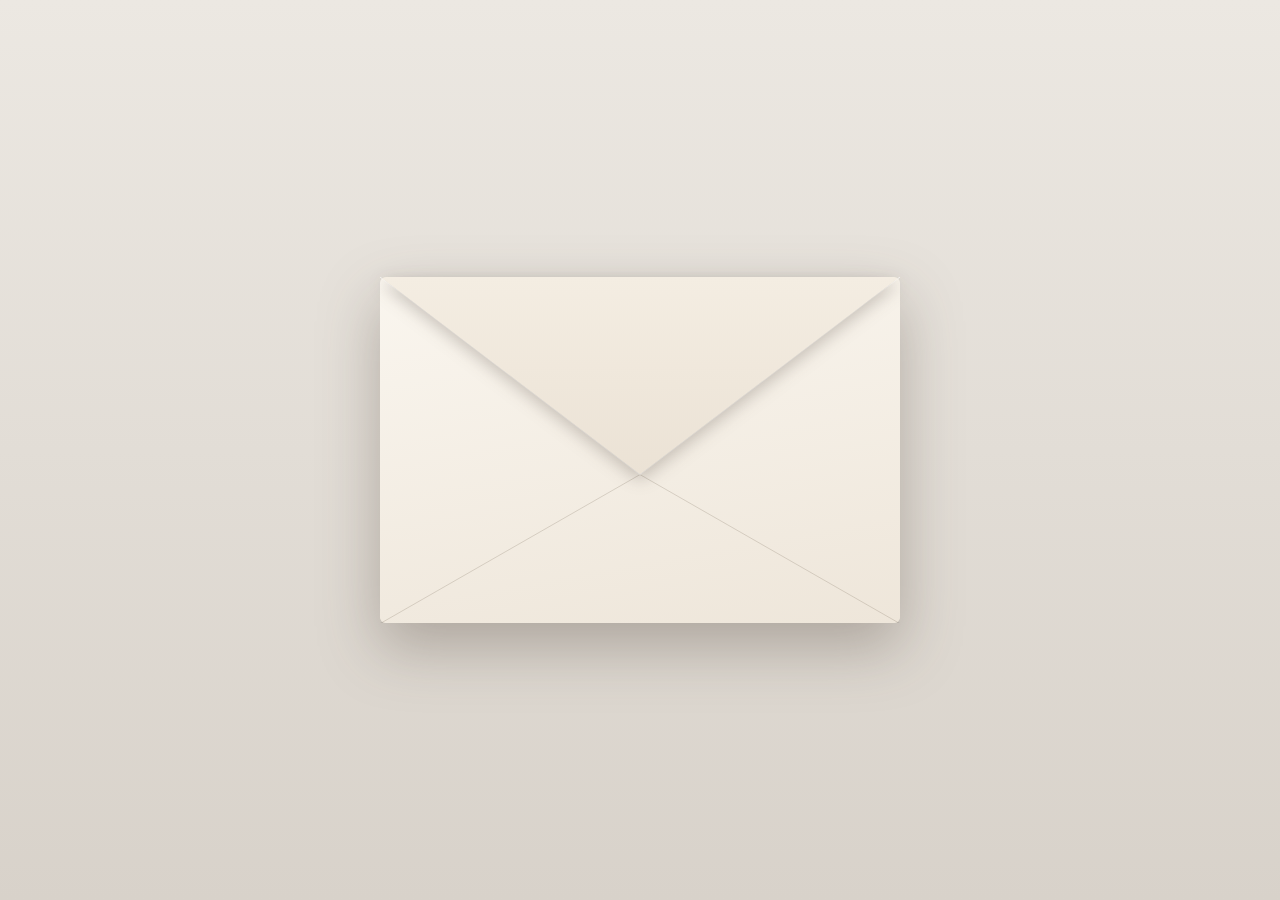
<file: public/assets/aistudio/A_letter_for_you__1__275c901e.html>
<!DOCTYPE html>
<html lang="en">
<head>
<meta charset="utf-8">
<meta name="viewport" content="width=device-width, initial-scale=1, viewport-fit=cover">
<title>A letter for you</title>
<link href="https://fonts.googleapis.com/css2?family=Cormorant+Garamond:wght@500;600&family=IBM+Plex+Mono:wght@400;500&display=swap" rel="stylesheet">
<style>
:root{
  --ink:#1f1b19; --wine:#6b2824; --cream:#f3e9de; --muted:#6f655a;
  --tex:url("data:image/svg+xml,%3Csvg xmlns='http://www.w3.org/2000/svg' width='300' height='300'%3E%3Cfilter id='p'%3E%3CfeTurbulence type='fractalNoise' baseFrequency='.045' numOctaves='5' seed='3'/%3E%3CfeDiffuseLighting lighting-color='%23fff' surfaceScale='2.2' diffuseConstant='1.25'%3E%3CfeDistantLight azimuth='45' elevation='62'/%3E%3C/feDiffuseLighting%3E%3C/filter%3E%3Crect width='300' height='300' filter='url(%23p)'/%3E%3C/svg%3E");
  --grain:url("data:image/svg+xml,%3Csvg xmlns='http://www.w3.org/2000/svg' width='200' height='200'%3E%3Cfilter id='n'%3E%3CfeTurbulence type='fractalNoise' baseFrequency='.9' numOctaves='2'/%3E%3CfeColorMatrix values='0 0 0 0 0 0 0 0 0 0 0 0 0 0 0 0 0 0 .14 0'/%3E%3C/filter%3E%3Crect width='200' height='200' filter='url(%23n)'/%3E%3C/svg%3E");
  box-sizing:border-box;
}
*{box-sizing:border-box}
html,body{height:100%;margin:0;-webkit-text-size-adjust:100%;text-size-adjust:100%}
body{overflow:hidden;background:linear-gradient(#ece8e2,#d8d2ca);font-family:'Cormorant Garamond',Georgia,serif;color:var(--ink)}

/* ---------- envelope ---------- */
.stage{position:fixed;inset:0;z-index:5;display:grid;place-items:center;padding:24px;cursor:pointer;-webkit-tap-highlight-color:transparent;touch-action:manipulation;transition:transform 1s cubic-bezier(.7,0,.3,1),opacity .9s ease}
.stage:focus-visible{outline:2px solid var(--muted);outline-offset:-8px}
.stage.gone{transform:translateY(40vh) scale(.9);opacity:0;pointer-events:none}
.stage.hidden{visibility:hidden}
.persp{perspective:1400px;width:min(92vw,520px)}
.env{position:relative;width:100%;aspect-ratio:3/2;filter:drop-shadow(0 24px 30px rgba(60,48,38,.3));animation:settle 1.1s ease both}
@keyframes settle{from{opacity:0;transform:translateY(14px)}}
.env>*{position:absolute}
.back{inset:0;background:#e4dcd0;border-radius:6px}
.peek{left:6%;right:6%;top:8%;bottom:6%;background:#f6efdf;border-radius:3px;z-index:1;transition:transform .9s .75s ease}
.open .peek{transform:translateY(-42%)}
.pocket{inset:0;z-index:2;border-radius:6px;background:linear-gradient(170deg,#faf6ef,#eee6da);clip-path:polygon(0 0,50% 57%,100% 0,100% 100%,0 100%)}
.lines{inset:0;z-index:3;pointer-events:none}
.lines svg{width:100%;height:100%;display:block}
.flapwrap{left:0;right:0;top:0;height:57%;z-index:4;transform-origin:top center;transition:transform .95s cubic-bezier(.5,0,.2,1),z-index 0s .42s;filter:drop-shadow(0 6px 8px rgba(60,48,38,.25))}
.open .flapwrap{transform:rotateX(180deg);z-index:0}
.flap{position:absolute;inset:0;border-radius:6px 6px 0 0;clip-path:polygon(0 0,100% 0,50% 100%);background:linear-gradient(#f4ede2,#ebe2d5)}

/* ---------- letter screen: wine background, textured paper ---------- */
.paper{position:fixed;inset:0;display:flex;flex-direction:column;align-items:center;gap:12px;
  padding:calc(22px + env(safe-area-inset-top,0px)) 14px calc(12px + env(safe-area-inset-bottom,0px));
  background:var(--grain),radial-gradient(ellipse at 50% 30%,#7b2f2b 0%,var(--wine) 55%,#561f1c 100%);
  visibility:hidden;pointer-events:none;z-index:3}
.show .paper{visibility:visible;pointer-events:auto}
.sheet{position:relative;flex:1;min-height:0;width:min(100%,540px);max-height:880px;display:flex;flex-direction:column;
  padding:24px 22px 22px;
  background:var(--tex),#f9f6f1;background-blend-mode:multiply;
  box-shadow:0 18px 26px rgba(20,5,5,.45),0 2px 3px rgba(20,5,5,.3);
  transform:translateY(60px) scale(.9);opacity:0}
.show .sheet{animation:pop 1.2s cubic-bezier(.2,.9,.3,1.05) forwards}
@keyframes pop{to{transform:none;opacity:1}}

.clip{position:absolute;top:-16px;right:18px;width:22px;height:62px;z-index:2;filter:drop-shadow(1px 3px 2px rgba(20,5,5,.35));pointer-events:none}
.stamp{float:left;width:44px;height:54px;margin:0 12px 6px 0;shape-outside:margin-box}
.stamp svg{width:100%;height:100%;display:block}

.text{flex:1;min-height:0;overflow:hidden;font-size:18px;line-height:1.25;font-weight:600}
.text p{margin:0 0 .5em;overflow-wrap:anywhere;opacity:0}
.text p:last-child{margin-bottom:0}
.show .text p{animation:ink .9s ease forwards;animation-delay:calc(1.1s + var(--i)*.35s)}
@keyframes ink{from{opacity:0;transform:translateY(8px);filter:blur(4px)}to{opacity:1;transform:none;filter:blur(0)}}
.stamp{opacity:0}
.show .stamp{animation:thud 1s 1.2s cubic-bezier(.2,.9,.3,1.2) forwards}
@keyframes thud{0%{opacity:0;transform:scale(1.9) rotate(-14deg)}55%{opacity:1;transform:scale(.92) rotate(-3deg)}75%{transform:scale(1.04) rotate(-5deg)}100%{opacity:1;transform:scale(1) rotate(-4deg)}}

/* timer under the letter */
.timer{flex:none;text-align:center;font-family:'IBM Plex Mono',monospace;color:var(--cream);opacity:0}
.show .timer{animation:ink .9s 3.4s ease forwards}
.tlabel{font-size:11px;letter-spacing:.14em;text-transform:uppercase;opacity:.85;line-height:1.3}
.tgrid{display:flex;justify-content:center;gap:8px;margin-top:6px}
.tgrid div{min-width:58px;border:1px solid rgba(243,233,222,.5);padding:4px 6px 3px}
.tgrid b{display:block;font-size:20px;font-weight:500;line-height:1.15;font-variant-numeric:tabular-nums}
.tgrid span{display:block;font-size:9px;letter-spacing:.12em;text-transform:uppercase;opacity:.8}
.tcontrols{display:flex;justify-content:center;align-items:center;gap:8px;margin-top:8px}
.btn-stop{display:inline-flex;align-items:center;gap:6px;padding:6px 14px;min-height:34px;font-family:'IBM Plex Mono',monospace;font-size:11px;font-weight:500;letter-spacing:.14em;text-transform:uppercase;color:var(--cream);background:rgba(243,233,222,.08);border:1px solid rgba(243,233,222,.5);border-radius:4px;cursor:pointer;transition:all .2s ease}
.btn-stop:hover{background:rgba(243,233,222,.18);border-color:rgba(243,233,222,.85);transform:translateY(-1px)}
.btn-stop:active{transform:translateY(0)}
.btn-stop.is-stopped{background:rgba(243,233,222,.2);border-color:rgba(243,233,222,.9)}
.tstatus{font-size:10px;letter-spacing:.1em;color:rgba(243,233,222,.8);margin-top:4px}

/* extra life */
.env{animation:settle 1.1s ease both,breathe 4.5s 1.2s ease-in-out infinite}
@keyframes breathe{50%{transform:translateY(-6px) rotate(-.4deg)}}
.flap{animation:nudge 4.5s 2.5s ease-in-out infinite}
@keyframes nudge{0%,86%,100%{transform:translateY(0)}90%{transform:translateY(-6px)}94%{transform:translateY(0)}97%{transform:translateY(-3px)}}
.sheen{inset:0;z-index:6;pointer-events:none;overflow:hidden;border-radius:6px}
.sheen::after{content:"";position:absolute;top:-20%;bottom:-20%;width:28%;left:-40%;background:linear-gradient(100deg,transparent,rgba(255,255,255,.6),transparent);transform:skewX(-18deg);animation:sweep 5.5s 2s ease-in-out infinite}
@keyframes sweep{0%{left:-40%}35%,100%{left:130%}}
.paper{perspective:1000px;touch-action:none}
.paper::before{content:"";position:absolute;inset:0;background:radial-gradient(circle at 50% 40%,rgba(255,170,140,.16),transparent 60%);animation:glow 7s ease-in-out infinite alternate;pointer-events:none}
@keyframes glow{from{opacity:.35;transform:scale(1)}to{opacity:1;transform:scale(1.15)}}
.dust{position:absolute;inset:0;overflow:hidden;pointer-events:none}
.dust i{position:absolute;bottom:-12px;border-radius:50%;background:radial-gradient(circle,rgba(255,235,215,.95),rgba(255,235,215,0) 70%);opacity:0;animation:rise linear infinite}
@keyframes rise{0%{transform:translate(0,0);opacity:0}15%{opacity:.7}85%{opacity:.45}100%{transform:translate(var(--dx),-105vh);opacity:0}}
.sheet{z-index:1;transition:rotate .2s ease-out}
.timer{position:relative;z-index:1}
.sheet::after{content:"";position:absolute;inset:0;pointer-events:none;background:linear-gradient(110deg,transparent 35%,rgba(255,255,255,.6) 50%,transparent 65%);background-size:250% 100%;background-position:150% 0;opacity:0}
.show .sheet::after{animation:glint 1.6s 1.4s ease-out forwards}
@keyframes glint{0%{opacity:1;background-position:150% 0}100%{opacity:0;background-position:-50% 0}}
.clip{transform-origin:50% 8%;opacity:0}
.show .clip{animation:clipin 1.4s 1s ease forwards}
@keyframes clipin{0%{opacity:0;transform:translateY(-40px) rotate(-30deg)}40%{opacity:1;transform:translateY(0) rotate(14deg)}60%{transform:rotate(-8deg)}80%{transform:rotate(4deg)}100%{opacity:1;transform:rotate(0)}}
.tgrid b.flip{animation:flip .45s ease}
@keyframes flip{from{opacity:0;transform:translateY(-8px)}to{opacity:1;transform:none}}
@media (prefers-reduced-motion:reduce){
  .dust,.sheen,.paper::before,.sheet::after{display:none}
  .flap{animation:none}
  .show .clip{animation:none;opacity:1}
  .tgrid b.flip{animation:none}
}
@media (prefers-reduced-motion:reduce){
  .stage,.peek,.flapwrap{transition-duration:.01s;transition-delay:0s}
  .env{animation:none}
  .show .sheet,.show .timer,.show .text p,.show .stamp{animation-duration:.01s;animation-delay:0s}
}
</style>
</head>
<body>

<div class="stage" id="stage" role="button" tabindex="0" aria-label="Open the letter">
  <div class="persp">
    <div class="env" id="env">
      <div class="back"></div>
      <div class="peek"></div>
      <div class="pocket"></div>
      <div class="lines" aria-hidden="true">
        <svg viewBox="0 0 300 200" preserveAspectRatio="none"><path d="M0 200 L150 114 L300 200" fill="none" stroke="rgba(110,95,80,.22)" stroke-width="1" vector-effect="non-scaling-stroke"/><path d="M0 0 L150 114 L300 0" fill="none" stroke="rgba(255,255,255,.7)" stroke-width="1" vector-effect="non-scaling-stroke"/></svg>
      </div>
      <div class="flapwrap"><div class="flap"></div></div>
      <div class="sheen" aria-hidden="true"></div>
    </div>
  </div>
</div>

<div class="paper">
  <div class="dust" id="dust" aria-hidden="true"></div>
  <article class="sheet" id="sheet">
    <svg class="clip" viewBox="0 0 22 62" aria-hidden="true">
      <defs><linearGradient id="cg" x1="0" y1="0" x2="1" y2="0"><stop offset="0" stop-color="#d9dce0"/><stop offset=".5" stop-color="#9aa0a8"/><stop offset="1" stop-color="#cfd3d8"/></linearGradient></defs>
      <path d="M6 58V12a5 5 0 0 1 10 0V50a3.4 3.4 0 0 1-6.8 0V18" fill="none" stroke="url(#cg)" stroke-width="2" stroke-linecap="round"/>
    </svg>

    <div class="text" id="text">
      <div class="stamp" id="stamp" aria-hidden="true"></div>
      <p style="--i:0">Njn orikalum anne hurt akkanm vicharichitlyaa njn ento ariyathe frustationil iy mundathe irnapoo ihsante account keri nokkiyatha like sorry njn chythth nalla thettan njn aa msg okke aynte sensil ee edthitt ollu pinne ink ntho iy njn karnam karnj parnjinte sheshm oru samadhanamvum ith vere ndyitlyaaa like iplm illaaa😩.</p>
      <p style="--i:1">pinne siba ann immane vilichath ink arilernuu ol inte per paryumn olod njn kore vattam msg parnjatha paryaryh paryath nn ink areela njn orikalum anood illa trust kalnjitlyaaa like sorry parnjit karym illa ariyaa but shemikanam plssss😭 ini orikalum inte sidn agne onnum ndvula</p>
      <p style="--i:2">njn tution vere drop akkiyath ernuu but ink iy ingane inne avoid akka like nthoko problem illa pole thoni agne etra effort idth njn</p>
      <p style="--i:3">Saturday vanni but iy vanilaa pinne sunday njn kore choychu but iy ank athonnum paryan intrst illa parnj agne ariyathe ahn njn ihsantel kand parnjth iy karnjapo thanne aa verkknathonnum iplm inte mindin poytlyaa njn karnam iy hurt ayiii sorry sorry sorry sorry</p>
      <p style="--i:4">njn annene kore karnj matte classil irn but ink ariya ankum hurt aykknnnn but ntha cheyyaaa ending ahnelum ink nammal thammil eplm happy aya oru ending ndvnm oru agrham ndyinu ith ipoo inod kore dheshym vech illa ending ayii le njn karnam iy bakkiollore onnum judge akkrth tta ihsankk onnum arilaa athe pole orkkke follow akkikondi bond vidarth iy ann parnjile tution kerandil irnunnu like ank itrm regret avan karnam njn ayiii sorrryy😭 njn ini pinnale veree sangadapedthee onnulyaaa</p>
      <p style="--i:5">inne eplm nalla memories ayit kann ink eplm agnen always aa good times ahn inshallah eplm adipoli ayii povv tta always miss youu💎💌  tripin vernm nn plan ndernu pinne ntho vanda thonnii epllem evdelm vech kanaaa inshallah see youu</p>
    </div>
  </article>

  <div class="timer" role="timer" aria-label="Time since we last spoke">
    <div class="tlabel">Days we haven’t spoken</div>
    <div class="tgrid">
      <div><b id="td">0</b><span>days</span></div>
      <div><b id="th">00</b><span>hours</span></div>
      <div><b id="tm">00</b><span>min</span></div>
      <div><b id="ts">00</b><span>sec</span></div>
    </div>
    <div class="tcontrols">
      <button type="button" class="btn-stop" id="btnStop" aria-label="Stop timer">
        <span id="btnIcon">■</span> <span id="btnLabel">Stop Timer</span>
      </button>
    </div>
    <div class="tstatus" id="tStatus" style="display:none"></div>
  </div>
</div>

<script>
(function(){
  var stage=document.getElementById('stage'), env=document.getElementById('env'), text=document.getElementById('text'), done=false;

  /* postage stamp with perforated edge */
  (function(){
    var w=56,h=68,c='',i,W='#f9f6f1';
    for(i=4;i<w;i+=6){c+='<circle cx="'+i+'" cy="0" r="2.3" fill="'+W+'"/><circle cx="'+i+'" cy="'+h+'" r="2.3" fill="'+W+'"/>';}
    for(i=5;i<h;i+=6){c+='<circle cx="0" cy="'+i+'" r="2.3" fill="'+W+'"/><circle cx="'+w+'" cy="'+i+'" r="2.3" fill="'+W+'"/>';}
    document.getElementById('stamp').innerHTML=
      '<svg viewBox="0 0 56 68"><rect width="56" height="68" fill="#6b2824"/>'+c+
      '<rect x="5" y="5" width="46" height="58" fill="#f6eddd"/>'+
      '<text x="28" y="18" text-anchor="middle" font-family="IBM Plex Mono,monospace" font-size="8" letter-spacing=".8" fill="#6b2824">SORRY</text>'+
      '<g fill="none" stroke="#6b2824" stroke-width="1.2" stroke-linejoin="round"><rect x="14" y="28" width="28" height="19"/><path d="M14 28L28 40L42 28"/><path d="M20 54h16" stroke-width=".8"/></g></svg>';
  })();

  /* use the largest text size at which the whole message fits */
  function fit(){
    var fs=19;
    text.style.fontSize=fs+'px';
    while(text.scrollHeight>text.clientHeight+1 && fs>7){
      fs-=0.25;
      text.style.fontSize=fs+'px';
    }
  }
  function fitSoon(){fit();}
  fit();
  window.addEventListener('resize',fitSoon);
  if(document.fonts&&document.fonts.ready){document.fonts.ready.then(fit);}

  /* live timer since 30 October 2026 (viewer's local time) */
  var since=new Date(2026,9,30,0,0,0).getTime();
  var eD=document.getElementById('td'), eH=document.getElementById('th'), eM=document.getElementById('tm'), eS=document.getElementById('ts');
  var btnStop=document.getElementById('btnStop'), btnIcon=document.getElementById('btnIcon'), btnLabel=document.getElementById('btnLabel'), tStatus=document.getElementById('tStatus');
  var isStopped=false, stoppedSeconds=0;

  function pad(n){return n<10?'0'+n:''+n}
  function render(s){
    eD.textContent=Math.floor(s/86400);
    eH.textContent=pad(Math.floor(s%86400/3600));
    eM.textContent=pad(Math.floor(s%3600/60));
    eS.textContent=pad(s%60);
    eS.classList.remove('flip'); void eS.offsetWidth; eS.classList.add('flip');
  }
  function tick(){
    if(isStopped)return;
    var s=Math.max(0,Math.floor((Date.now()-since)/1000));
    render(s);
  }
  tick();
  setInterval(tick,1000);

  if(btnStop){
    btnStop.addEventListener('click',function(e){
      e.stopPropagation();
      if(!isStopped){
        isStopped=true;
        stoppedSeconds=Math.max(0,Math.floor((Date.now()-since)/1000));
        btnStop.classList.add('is-stopped');
        btnIcon.textContent='▶';
        btnLabel.textContent='Resume Timer';
        tStatus.textContent='● Timer stopped ('+Math.floor(stoppedSeconds/86400)+'d '+pad(Math.floor(stoppedSeconds%86400/3600))+'h '+pad(Math.floor(stoppedSeconds%3600/60))+'m '+pad(stoppedSeconds%60)+'s frozen)';
        tStatus.style.display='block';
      } else {
        isStopped=false;
        btnStop.classList.remove('is-stopped');
        btnIcon.textContent='■';
        btnLabel.textContent='Stop Timer';
        tStatus.style.display='none';
        tick();
      }
    });
  }

  /* slow floating dust on the wine background */
  var dust=document.getElementById('dust');
  for(var d=0;d<24;d++){
    var p=document.createElement('i'), sz=3+Math.random()*7;
    p.style.cssText='left:'+(Math.random()*100)+'%;width:'+sz+'px;height:'+sz+'px;animation-duration:'+(12+Math.random()*14)+'s;animation-delay:'+(-Math.random()*20)+'s;--dx:'+(Math.random()*60-30)+'px';
    dust.appendChild(p);
  }

  /* gentle 3D tilt of the letter following the finger or mouse */
  var sheet=document.getElementById('sheet'), paperEl=document.querySelector('.paper');
  paperEl.addEventListener('pointermove',function(e){
    if(!document.body.classList.contains('show'))return;
    var nx=e.clientX/window.innerWidth-.5, ny=e.clientY/window.innerHeight-.5, m=Math.sqrt(nx*nx+ny*ny);
    sheet.style.rotate=(-ny)+' '+nx+' 0 '+(m*10)+'deg';
  });
  function untilt(){sheet.style.rotate='';}
  paperEl.addEventListener('pointerleave',untilt);
  paperEl.addEventListener('pointerup',untilt);
  paperEl.addEventListener('pointercancel',untilt);

  function open(){
    if(done)return; done=true;
    env.classList.add('open');
    setTimeout(function(){
      stage.classList.add('gone');
      document.body.classList.add('show');
      fit();
    },2000);
    setTimeout(function(){stage.classList.add('hidden')},3200);
  }
  stage.addEventListener('click',open);
  stage.addEventListener('keydown',function(e){
    if(e.key==='Enter'||e.key===' '){e.preventDefault();open();}
  });
})();
</script>
</body>
</html>
</file>
